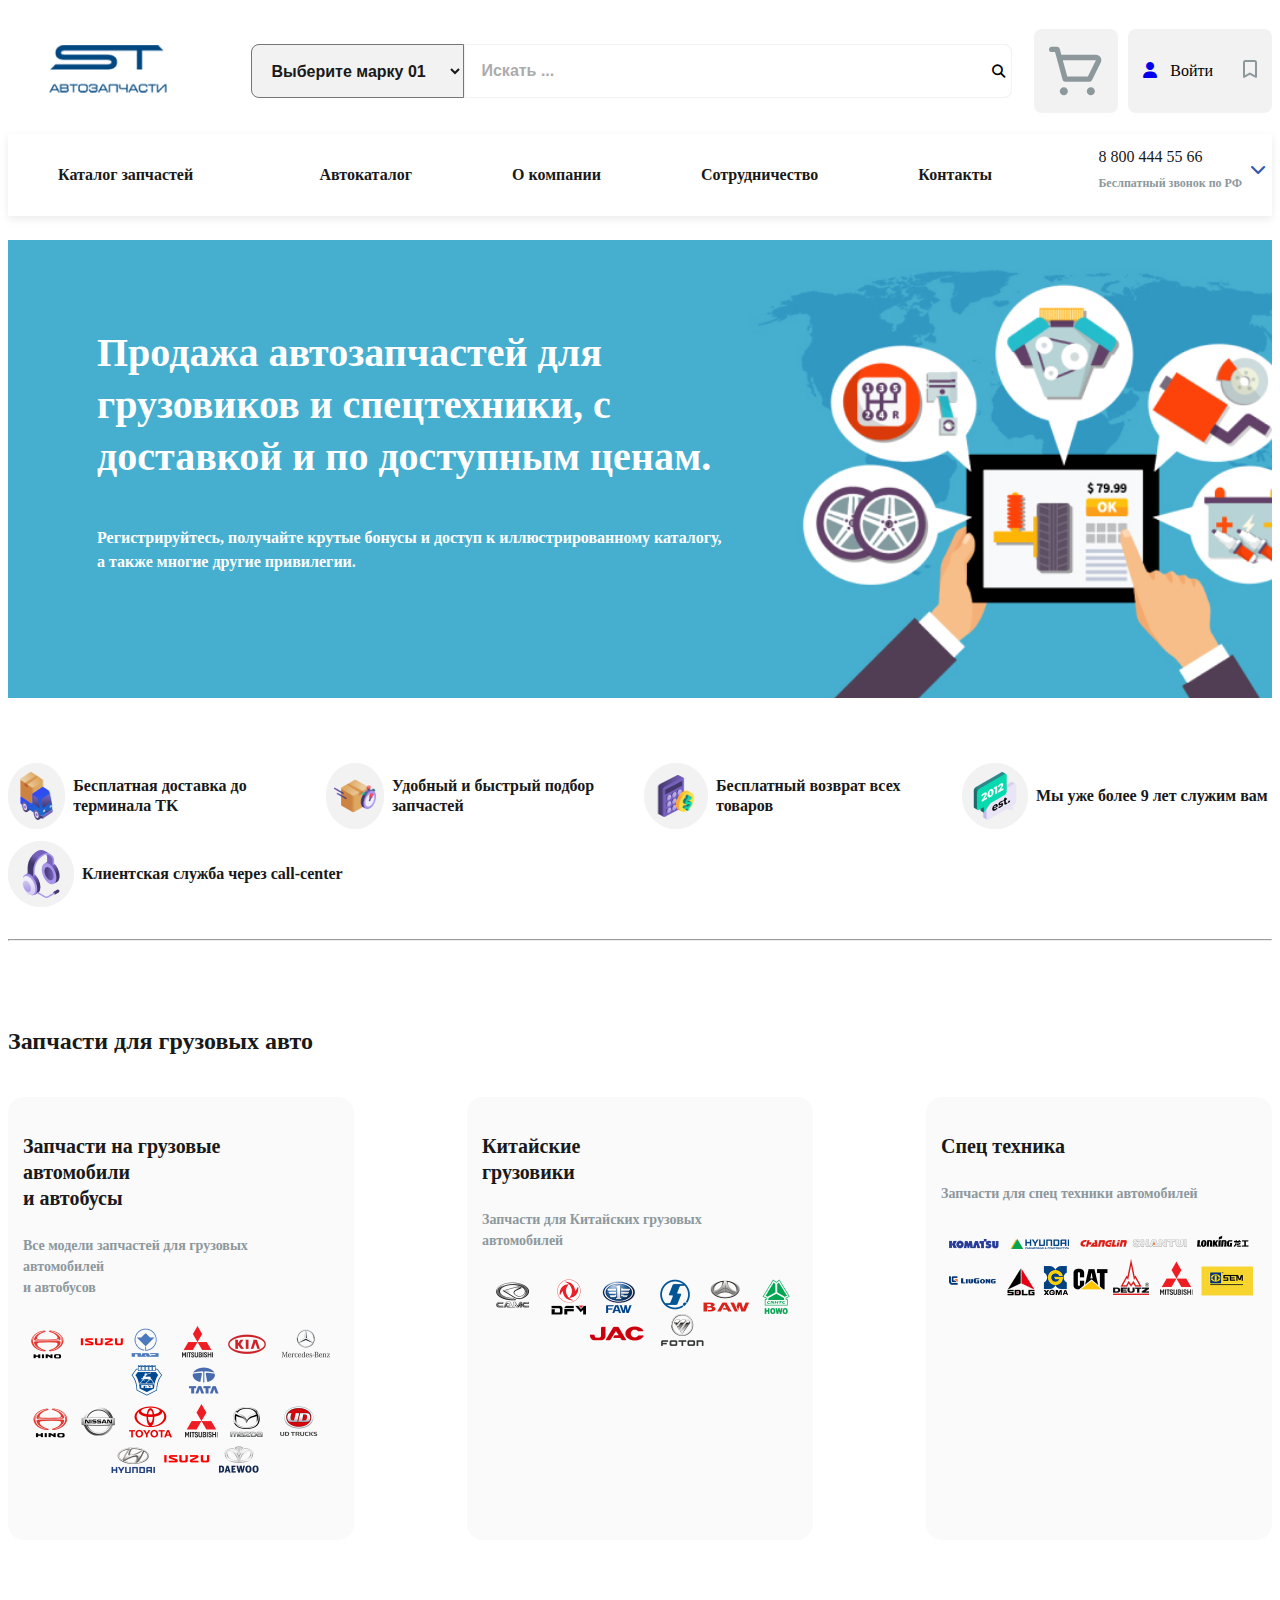
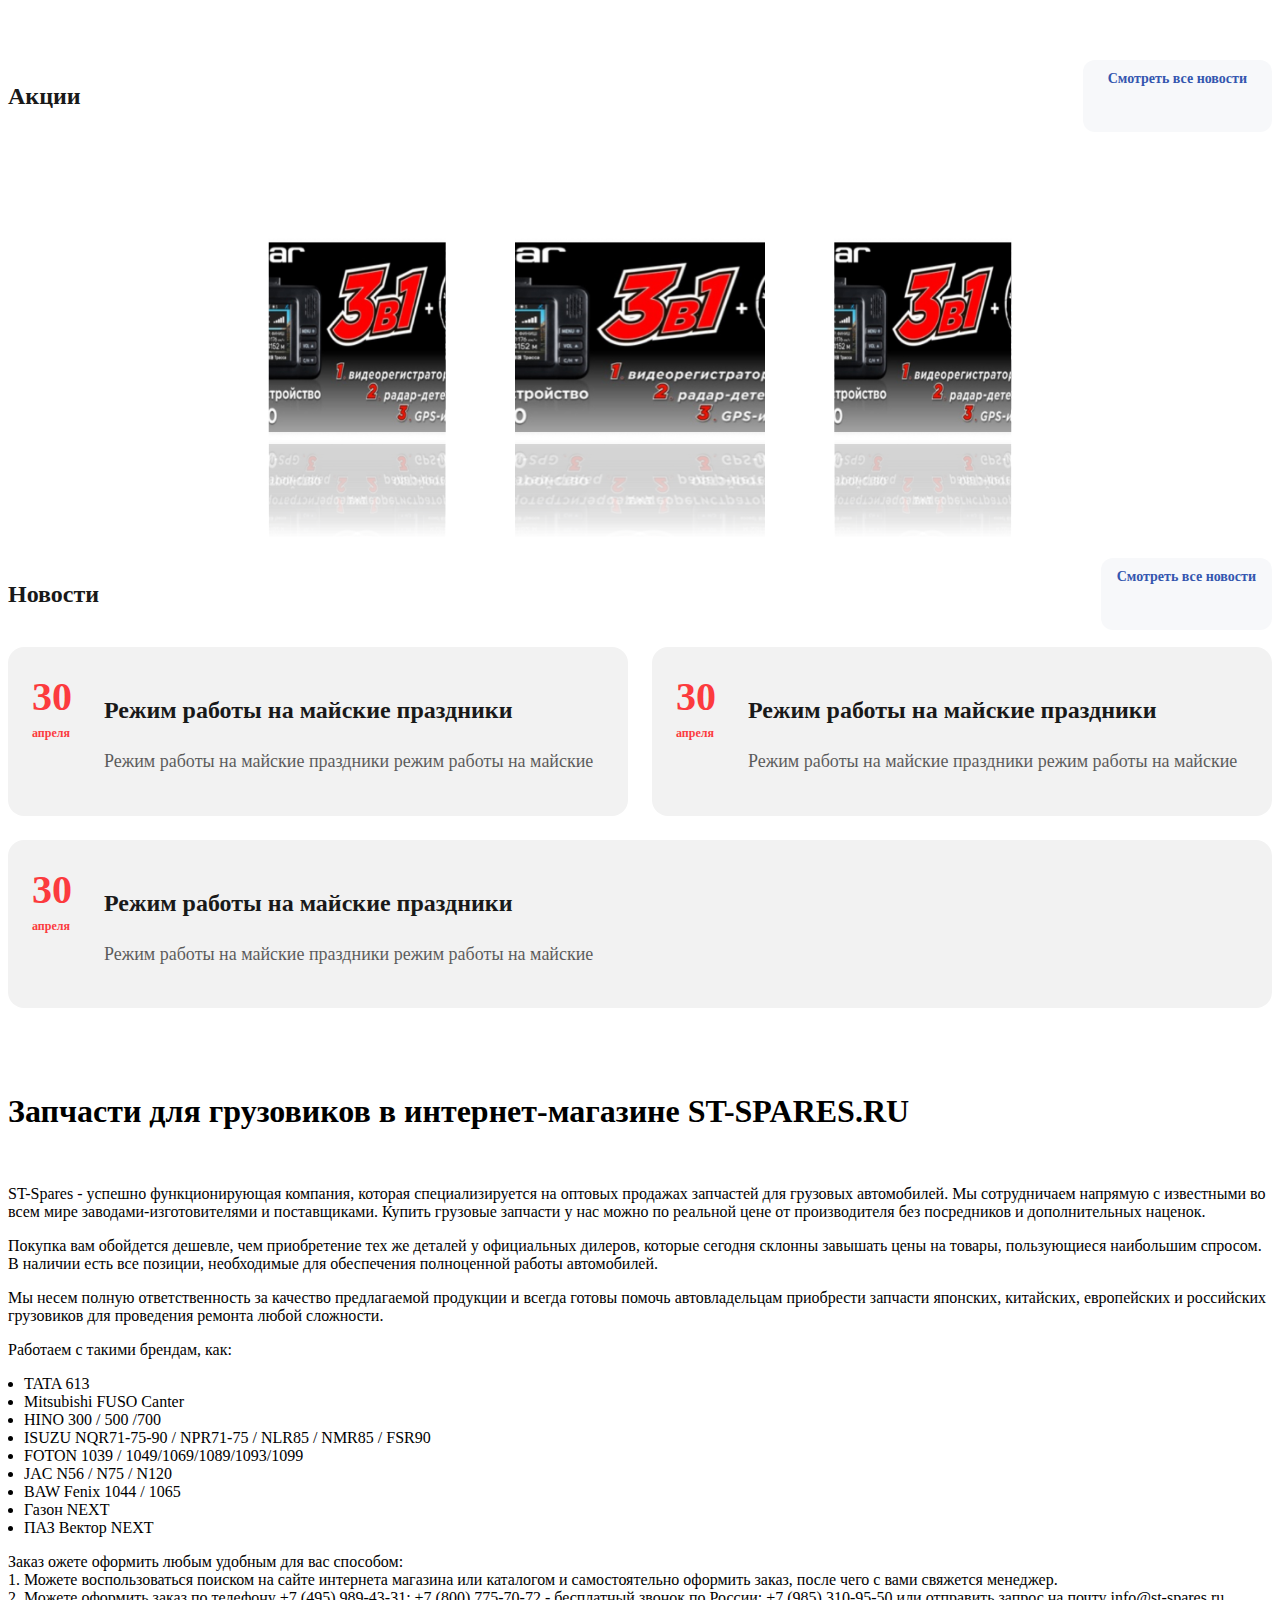
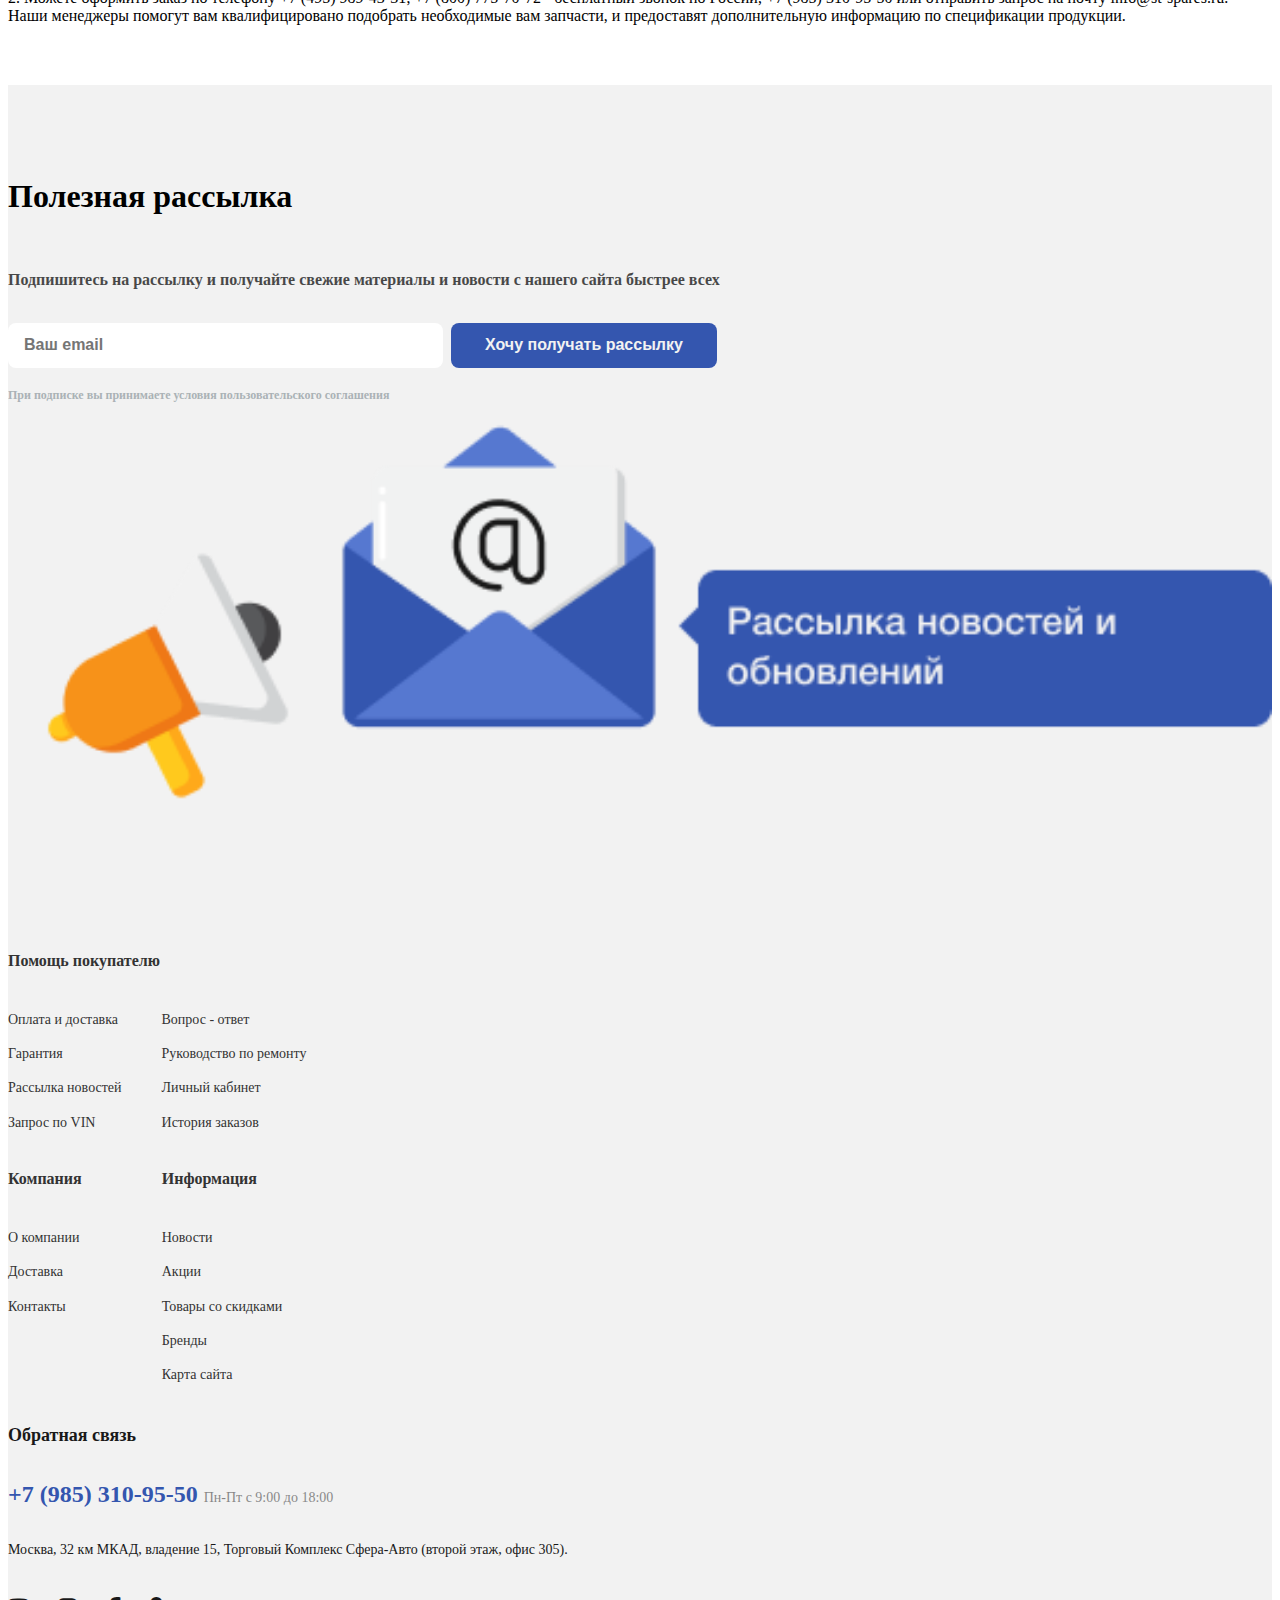
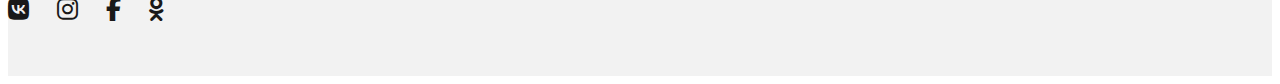
<file: index.html>
<!DOCTYPE html>
<html lang="en">
<head>
    <meta charset="UTF-8">
    <meta http-equiv="X-UA-Compatible" content="IE=edge">
    <meta name="viewport" content="width=device-width, initial-scale=1.0">
    <title>Document</title>
    <link href="https://cdn.jsdelivr.net/npm/bootstrap@5.0.2/dist/css/bootstrap.min.css" rel="stylesheet" integrity="sha384-EVSTQN3/azprG1Anm3QDgpJLIm9Nao0Yz1ztcQTwFspd3yD65VohhpuuCOmLASjC" crossorigin="anonymous">
    <link rel="stylesheet" href="https://cdnjs.cloudflare.com/ajax/libs/font-awesome/6.1.1/css/all.min.css">
    <link rel="stylesheet" href="style.css">
</head>
<body>



  <section class="header2">
    <div class="container-fluid">
      <div class="header2-row">

        <div class="header2-img-box">
          <img src="./img/Rectangle 2210.png">
        </div>

        <div class="bars">
          <span></span>
          <span></span>
          <span></span>
        </div>

        <form class="header2-form">
            <select>
              <option value="">Выберите марку 01</option>
              <option value="">Выберите марку 02</option>
              <option value="">Выберите марку 03</option>
            </select>  
          <div class="header2-search-box">
            <input type="search" placeholder="Искать ...">
            <button><i class="fa fa-magnifying-glass"></i></button>
          </div>
        </form>

        <div class="header2-icons">
          <a href="#" class="karzinka-btn"><img src="./img/1.svg"></a>
          <div class="header2-contact-icons">
            <a href="#"><i class="fa fa-user"></i></a>
            <p>Войти</p>
            <a href="#"><img src="./img/Icon (1).svg"></a>
          </div>
        </div>
      </div>
    </div>
  </section>

  <section class="header3">
    <div class="container-fluid">
      <div class="header3-header">
        <a href="#" class="header3-a1">Каталог запчастей</a>
        <div class="header3-box">
          <a href="#" class="header3-a1">Автокаталог</a>
          <a href="#" class="header3-a1">O компании</a>
          <a href="#" class="header3-a1">Сотрудничество</a>
          <a href="#" class="header3-a1">Контакты</a>
        </div>
        <div class="select">
          <a href="#" class="iconN"><i class="fa fa-chevron-right"></i></a>
          <div class="option1">
            <a href="#" class="a1">8 800 444 55 66</a>
            <p>Беслпатный звонок по РФ</p>
          </div>
          <div class="option2">
            <a href="#" class="a2">7 700 333 33 55</a>
            <a href="#" class="a2">6 600 333 33 55</a>
            <a href="#" class="a2">5 500 333 33 55</a>
            <a href="#" class="a2">4 400 333 33 55</a>
          </div>
        </div>
      </div>
    </div>
  </section>

  <section class="baner">
    <div class="container-fluid">
      <div class="baner-container">
        <div class="baner-title">
          <h1>Продажа автозапчастей для грузовиков и спецтехники, c доставкой и по доступным ценам.</h1>
          <p>Регистрируйтесь, получайте крутые бонусы и доступ к иллюстрированному каталогу, a также многие другие привилегии.</p>
        </div>
      </div>
    </div>
  </section>

  <section class="baner-footer">
    <div class="container-fluid">
      <div class="baner-footer-container">
        <div class="box">
          <div class="img-box">
            <img src="./img/Group 2672.png">
          </div>
          <p>Бесплатная доставка до терминала TK</p>
        </div>

        <div class="box">
          <div class="img-box">
            <img src="./img/Group 2673.png">
          </div>
          <p>Удобный и быстрый подбор запчастей</p>
        </div>

        <div class="box">
          <div class="img-box">
            <img src="./img/Group 2670.png">
          </div>
          <p>Бесплатный возврат всех товаров</p>
        </div>

        <div class="box">
          <div class="img-box">
            <img src="./img/Group 2676.png">
          </div>
          <p>Мы уже более 9 лет служим вам </p>
        </div>

        <div class="box">
          <div class="img-box">
            <img src="./img/Group 2675.png">
          </div>
          <p>Клиентская служба через call-center</p>
        </div>
      </div>
      <hr>
    </div>
  </section>

  <section class="hover-container">
    <div class="container-fluid">
      <div class="title">
        <h2>Запчасти для грузовых авто</h2>
      </div>
      <div class="hover-row">
        <div class="hover-box1 box">
          <div class="text">
            <h3>Запчасти на грузовые <br> автомобили <br> и автобусы</h3>
            <p>Bce модели запчастей для грузовых <br> автомобилей <br> и автобусов</p>
          </div>
          <div class="imgs">
            <div class="img-box">
              <img src="./img/Rectangle 2327.png">
            </div>
            <div class="img-box">
              <img src="./img/Rectangle 2327 (1).png">
            </div>
          </div>

          <div class="icon">

          </div>
        </div>

        <!--  -->
        
    <!--  -->

        <div class="hover-box2 box">
          <div class="text">
            <h3>Китайские <br> грузовики</h3>
            <p>Запчасти для Китайских грузовых <br> автомобилей</p>
          </div>
          <div class="img-box">
            <img src="./img/3.png">
          </div>

          <div class="icon">
            
          </div>
        </div>

        <div class="hover-box3 box">
          <div class="text">
            <h3>Спец техника</h3>
            <p>Запчасти для спец техники автомобилей</p>
          </div>
          <div class="img-box">
            <img src="./img/2.png">
          </div>

          <div class="icon">
            
          </div>
        </div>

      </div>
      <div class="text-bottom1">
        <div class="row">
          <div class="col-md-4 col-sm-6 col-12">
            <h4>Hino</h4>
            <div class="box">
              <ul class="ul-1">
                <li>Hino 300</li>
                <li>Hyundai HD270</li>
                <li>Isuzu NPR 71</li>
                <li>Fuso Canter</li>
              </ul>
              <ul class="ul-2">
                <li>Kia K2500/K2700</li>
                <li>Hino 700</li>
                <li>Isuzu NQR 90</li>
              </ul>
            </div>
          </div>

          <div class="col-md-4 col-sm-6 col-12">
            <h4>Kia</h4>
            <div class="box">
              <ul class="ul-1">
                <li>Hyundai HD270</li>
                <li>Isuzu NPR 71</li>
                <li>Fuso Canter</li>
              </ul>
              <ul class="ul-2">
                <li>Hino 700</li>
                <li>Isuzu NQR 90</li>
              </ul>
            </div>
          </div>

          <div class="col-md-4 col-sm-6 col-12">
            <div class="box">
              <ul class="ul-1">
                <h4>Kia</h4>
                <li>Hyundai HD270</li>
                <li>Isuzu NPR 71</li>
                <li>Fuso Canter</li>
                <li>Hino 700</li>
                <li>Isuzu NQR 90</li>
              </ul>
              <ul class="ul-2">
                <h4>Hino</h4>
                <li>Hino 300</li>
                <li>Hyundai HD270</li>
                <li>Isuzu NPR 71</li>
                <li>Fuso Canter</li>
              </ul>
            </div>
          </div>
        </div>
      </div>

      <div class="text-bottom2">
        <div class="row">
          <div class="col-md-4 col-sm-6 col-12">
            <h4>Hino</h4>
            <div class="box">
              <ul class="ul-1">
                <li>Hino 300</li>
                <li>Fuso Canter</li>
              </ul>
              <ul class="ul-2">
                <li>Kia K2500/K2700</li>
                <li>Hino 700</li>
                <li>Isuzu NQR 90</li>
              </ul>
            </div>
          </div>

          <div class="col-md-4 col-sm-6 col-12">
            <h4>Kia</h4>
            <div class="box">
              <ul class="ul-1">
                <li>Isuzu NPR 71</li>
                <li>Fuso Canter</li>
              </ul>
              <ul class="ul-2">
                <li>Hino 700</li>
                <li>Isuzu NQR 90</li>
              </ul>
            </div>
          </div>

          <div class="col-md-4 col-sm-6 col-12">
            <div class="box">
              <ul class="ul-1">
                <h4>Kia</h4>
                <li>Fuso Canter</li>
                <li>Hino 700</li>
                <li>Isuzu NQR 90</li>
              </ul>
              <ul class="ul-2">
                <h4>Hino</h4>
                <li>Hino 300</li>
                <li>Fuso Canter</li>
              </ul>
            </div>
          </div>
        </div>
      </div>

      <div class="text-bottom3">
        <div class="row">
          <div class="col-md-4 col-sm-6 col-12">
            <h4>Hino</h4>
            <div class="box">
              <ul class="ul-1">
                <li>Isuzu NPR 71</li>
                <li>Fuso Canter</li>
              </ul>
              <ul class="ul-2">
                <li>Kia K2500/K2700</li>
                <li>Hino 700</li>
              </ul>
            </div>
          </div>

          <div class="col-md-4 col-sm-6 col-12">
            <h4>Kia</h4>
            <div class="box">
              <ul class="ul-1">
                <li>Isuzu NPR 71</li>
                <li>Fuso Canter</li>
              </ul>
              <ul class="ul-2">
                <li>Hino 700</li>
                <li>Isuzu NQR 90</li>
              </ul>
            </div>
          </div>

          <div class="col-md-4 col-sm-6 col-12">
            <div class="box">
              <ul class="ul-1">
                <h4>Kia</h4>
                <li>Fuso Canter</li>
                <li>Hino 700</li>
                <li>Isuzu NQR 90</li>
              </ul>
              <ul class="ul-2">
                <h4>Hino</h4>
                <li>Hino 300</li>
                <li>Hyundai HD270</li>
              </ul>
            </div>
          </div>
        </div>
      </div>
    </div>
  </section>  

  <section class="slider">
    <div class="container-fluid">

      <div class="title">
        <h3>Акции</h3>
        <a href="#">Смотреть все новости</a>
      </div>

      <div class="wrapper">
        <!-- <a href="#" class="prev-btn"><i class="fas fa-chevron-left"></i></a> -->
        <div class="slider-container">
          <span style="--i:1" class="slide-image">
            <img src="./img/Rectangle 2242.jpg">
          </span>

          <span style="--i:2" class="slide-image">
            <img src="./img/Rectangle 2242.jpg">
          </span>

          <span style="--i:3" class="slide-image">
            <img src="./img/Rectangle 2242.jpg">
          </span>

          <span style="--i:4" class="slide-image">
            <img src="./img/Rectangle 2242.jpg">
          </span>

          <span style="--i:5" class="slide-image">
            <img src="./img/Rectangle 2242.jpg">
          </span>

          <span style="--i:6" class="slide-image">
            <img src="./img/Rectangle 2242.jpg">
          </span>

          <span style="--i:7" class="slide-image">
            <img src="./img/Rectangle 2242.jpg">
          </span>

          <span style="--i:8" class="slide-image">
            <img src="./img/Rectangle 2242.jpg">
          </span>
        </div>
        <!-- <a href="#" class="next-btn"><i class="fas fa-chevron-right"></i></a> -->
      </div>
    </div>
  </section>

  <section class="cards-container">
    <div class="container-fluid">
      <div class="title">
        <h3>Новости</h3>
        <a href="#">Смотреть все новости</a>
      </div>
      <div class="cards-row">

          <div class="cart">
            <div class="left">
              <div class="son">30</div>
              <span>апреля</span>
            </div>
            <div class="right">
              <h3>Режим работы на майские праздники</h3>
              <p>Режим работы на майские праздники режим работы на майские</p>
            </div>
          </div>

          <div class="cart">
            <div class="left">
              <div class="son">30</div>
              <span>апреля</span>
            </div>
            <div class="right">
              <h3>Режим работы на майские праздники</h3>
              <p>Режим работы на майские праздники режим работы на майские</p>
            </div>
          </div>

          <div class="cart">
            <div class="left">
              <div class="son">30</div>
              <span>апреля</span>
            </div>
            <div class="right">
              <h3>Режим работы на майские праздники</h3>
              <p>Режим работы на майские праздники режим работы на майские</p>
            </div>
          </div>
      </div>
    </div>
  </section>

  <section class="text-container">
    <div class="container-fluid">
      <div class="title">
        <h2>Запчасти для грузовиков в интернет-магазине ST-SPARES.RU</h2>
      </div>
      <p>ST-Spares - успешно функционирующая компания, которая специализируется на оптовых продажах запчастей для грузовых автомобилей. Мы сотрудничаем напрямую c известными во всем мире заводами-изготовителями и поставщиками. Купить грузовые запчасти y нас можно по реальной цене от производителя без посредников и дополнительных наценок.</p>

        <p>Покупка вам обойдется дешевле, чем приобретение тех же деталей y официальных дилеров, которые сегодня склонны завышать цены на товары, пользующиеся наибольшим спросом. B наличии есть все позиции, необходимые для обеспечения полноценной работы автомобилей.</p>
        
        <p>Мы несем полную ответственность за качество предлагаемой продукции и всегда готовы помочь автовладельцам приобрести запчасти японских, китайских, европейских и российских грузовиков для проведения ремонта любой сложности.</p>

        <p class="text-p1">Работаем c такими брендам, как:</p>
        <ul>
          <li>TATA 613</li>
          <li>Mitsubishi FUSO Canter</li>
          <li>HINO 300 / 500 /700</li>
          <li>ISUZU NQR71-75-90 / NPR71-75 / NLR85 / NMR85 / FSR90</li>
          <li>FOTON 1039 / 1049/1069/1089/1093/1099</li>
          <li>JAC N56 / N75 / N120</li>
          <li>BAW  Fenix 1044 / 1065</li>
          <li>Газон NEXT</li>
          <li>ПАЗ Вектор NEXT</li>
        </ul>

        <p class="text-p1">Заказ ожете оформить любым удобным для вас способом:</p>
        <ol>
          <li>Можете воспользоваться поиском на сайте интернета магазина или каталогом и самостоятельно оформить заказ, после чего c вами свяжется менеджер.</li>
          <li>Можете оформить заказ по телефону +7 (495) 989-43-31; +7 (800) 775-70-72 - бесплатный звонок по России; +7 (985) 310-95-50 или отправить запрос на почту info@st-spares.ru.</li>
        </ol>
        <p class="text-p1">Наши менеджеры помогут вам квалифицировано подобрать необходимые вам запчасти, и предоставят дополнительную информацию по спецификации продукции.</p>
    </div>
  </section>

  <footer class="footer">
    <div class="container-fluid">
      <div class="footer-top  row">
        <div class="col-xl-7 col-12">
          <div class="left">
            <h4>Полезная рассылка</h4>
            <p class="p1">Подпишитесь на рассылку и получайте свежие
              материалы и новости c нашего сайта быстрее всех</p>
            <form class="footer-top-form">
              <input type="email" placeholder="Ваш email">
              <button>Хочу получать рассылку</button>
            </form>
            <p class="p2">При подписке вы принимаете условия пользовательского соглашения</p>
          </div>
        </div>
        <div class="col-xl-5 col-12">
          <div class="right">
            <div class="img-box">
              <img src="./img/Group 2873.png" alt="">
            </div>
          </div>
        </div>
      </div>

      <div class="footer-bottom">
        <div class="row">
          <div class="col-xl-4 col-md-6 col-12">
            <h4 class="h4-1">Помощь покупателю</h4>
            <div class="box1">
              <ul class="ul-1">
                <li>Оплата и доставка</li>
                <li>Гарантия</li>
                <li>Рассылка новостей</li>
                <li>Запрос по VIN</li>
              </ul>
              <ul class="ul-2">
                <li>Вопрос - ответ</li>
                <li>Руководство по ремонту</li>
                <li>Личный кабинет</li>
                <li>История заказов</li>
              </ul>
            </div> 
          </div>
  
          <div class="col-xl-4 col-md-6 col-12">
            <div class="box2">
              <ul class="ul-1">
                <h4 class="h4-1">Компания</h4>
                <li>O компании</li>
                <li>Доставка</li>
                <li>Контакты</li>
              </ul>
              <ul class="ul-2">
                <h4 class="h4-1">Информация</h4>
                <li>Новости</li>
                <li>Акции</li>
                <li>Товары co скидками</li>
                <li>Бренды</li>
                <li>Карта сайта</li>
              </ul>
            </div> 
          </div>
  
          <div class="col-xl-4 col-md-6 col-12">
            <h4 class="h4-2">Обратная связь</h4>
            <div class="son">+7 (985) 310-95-50 <span>Пн-Пт c 9:00 до 18:00</span></div>
            <p>Москва, 32 км МКАД, владение 15, Торговый Комплекс Сфера-Авто (второй этаж, офис 305).</p>
            <div class="footer-bottom-icons">
              <a href="#"><i class="fa-brands fa-vk"></i></a>
              <a href="#"><i class="fa-brands fa-instagram"></i></a>
              <a href="#"><i class="fa-brands fa-facebook-f"></i></a>
              <a href="#"><i class="fa-brands fa-odnoklassniki"></i></a>
            </div>
          </div>
        </div>
      </div>
    </div>
  </footer>

  <script src="https://cdn.jsdelivr.net/npm/bootstrap@5.0.2/dist/js/bootstrap.bundle.min.js" integrity="sha384-MrcW6ZMFYlzcLA8Nl+NtUVF0sA7MsXsP1UyJoMp4YLEuNSfAP+JcXn/tWtIaxVXM" crossorigin="anonymous"></script>
  <script src="https://code.jquery.com/jquery-3.6.0.js" integrity="sha256-H+K7U5CnXl1h5ywQfKtSj8PCmoN9aaq30gDh27Xc0jk=" crossorigin="anonymous"></script>
  <script src="scrpit.js"></script>
</body>
</html>
</file>
<file: style.css>
.header2{
    padding: 21px 0;
}
.header2-row{
    display: flex;
    justify-content: space-between;
    align-items: center;
}
.header2-form{
    display: flex;
    background: #F2F2F2;
    border-radius: 8px;
    justify-content: space-between;
}
.header2-form select{
    font-weight: 550;
    font-size: 16px;
    line-height: 130%;
    color: #191919;
    width: 213px;
    height: 54px;
    background: #F2F2F2;
    padding: 0 15px;
    border-radius: 8px 0px 0px 8px;
}
.header2-search-box{
    width: 548px;
    height: 54px;
    display: flex;
    justify-content: space-between;
    background: #FFFFFF;
    border: 1px solid #F2F2F2;
    box-sizing: border-box;
    border-radius: 0px 8px 8px 0px;
}
.header2-search-box input{
    width: 100%;
    height: 100%;
    padding: 16px 0 16px 16px;
    font-weight: 550;
    font-size: 16px;
    line-height: 130%;
    color: #8D989D;
    opacity: 0.6;
    background: transparent;
    /* padding-right: 250px; */
    border: none;
}
.header2-search-box button{
    border: none;
    background: transparent;
}
.header2-icons{
    display: flex;
}
img{
    width: 100%;
    height: 100%;
}
.karzinka-btn{
    background: #F2F2F2;
    border-radius: 8px;
    padding: 15px;
    width: 54px;
    height: 54px;
}
.header2-contact-icons{
    display: flex;
    align-items: center;
    background: #F2F2F2;
    border-radius: 8px;
    padding: 15px;
    height: 54px;
    margin-left: 10px;
}
.header2-contact-icons p{
    margin: 0;
    padding: 0 30px 0 13px;
}

.header3-header{
    display: flex;
    justify-content: space-between;
    background: #FFFFFF;
    box-shadow: 0px 3px 8px rgba(0, 0, 0, 0.08);
    align-items: center;
}
.header3-a1{
    font-weight: 550;
    font-size: 16px;
    text-align: center;
    color: #191919;
    text-decoration: none;
    padding: 22px 50px;
    transition: all .5s ease;
}
.header3-a1:hover{
    background: #3456AF;
    color: #FFFFFF;
}
.header3-box{
    display: flex;
}
.header3 .select{
    padding: 15px 30px;
    background: #fff;
    cursor: pointer;
    position: relative;
    transition: all .5s ease;
}
.header3 .select:hover{
    background: #3456AF;
}
.header3 .select .a1{
    text-decoration: none;
    font-size: 16px;
    line-height: 16px;
    color: #191919;
    display: block;
    transition: all .5s ease;
}
.header3 .select:hover .a1{
    color: #fff;
}
.header3 .select p{
    font-weight: 550;
    font-size: 12px;
    line-height: 12px;
    text-align: center;
    color: #8D989D;
}
.header3 .select:hover p{
    color: #ddd;
}
.iconN{
    position: absolute;
    top: 20%;
    right: 0;
    padding:  10px;
    color: #3456AF;
    transform: rotate(90deg);
    text-decoration: none;
}
.header3 .select:hover .iconN{
    color: #fff;
}
.header3 .option2{
    position: absolute;
    bottom: -170%;
    left: 0;
    width: 100%;
    background: #3493afa1;
    padding: 15px 30px;
    opacity: 0;
    transform: translateY(-200%);
    transition: .5s;
    z-index: -1;
}
.header3 .option2 .a2{
    display: block;
    text-decoration: none;
    color: #191919;
    font-size: 16px;
}
.fon{
    opacity: 1 !important;
    transform: translateY(0%) !important;
    z-index: 100 !important;
}


.baner{
    padding: 24px 0 62px 0;
}
.baner-container{
    background-image: url(./img/Rectangle\ 2228.jpg);
    background-position: center;
    background-size: cover;
    background-repeat: no-repeat;

}
.baner-container .baner-title{
    padding: 60px 550px 108px 89px;
}
.baner-title h1{
    font-weight: 700;   
    font-size: 40px;
    line-height: 130%;
    color: #FFFFFF;
}
.baner-title p{
    font-weight: 550;
    font-size: 16px;    
    line-height: 150%;
    color: #FFFFFF;
    padding-top: 16px;
}
img{
    width: 100%;
    height: 100%;
}
.baner-footer-container{
    display: flex;
    gap: 8px;
    padding-bottom: 24px;
    flex-wrap: wrap;
}
.baner-footer-container .box{
    display: flex;
    align-items: center;
    flex: 1 1 16rem;
}
.baner-footer-container .box .img-box{
    width: 66px;
    height: 66px;
    background: #F2F2F2;
    border-radius: 50%;
}
.baner-footer-container .box p{
    font-weight: 550;
    font-size: 16px;
    line-height: 130%;
    color: #191919;
    padding-left: 8px;
}

.hover-container{
    padding: 60px 0;
    
}
.hover-container .title h2{
    font-weight: 700;
    font-size: 24px;
    line-height: 24px;
    color: #191919;
    padding-bottom: 24px;
}
.hover-row{
    display: flex;
    justify-content: space-between;
    flex-wrap: wrap;
}
.hover-row .box{
    background: #FAFAFA;
    border-radius: 16px;
    padding: 16px 16px 60px 15px;
    cursor: pointer;
    transition: all .5s ease;
}
.hover-row .box h3{
    font-weight: 700;
    font-size: 20px;
    line-height: 130%;
    color: #191919;
}
.hover-row .box p{
    font-weight: 550;
    font-size: 14px;
    line-height: 150%;
    color: #8D989D;
    padding: 4px 0 12px 0;
}
.hover-row .img-box{
    width: 315px;
}

.actev{
    border: 2px solid #3456AF;
    box-sizing: border-box;
    border-radius: 16px;
    display: flex;
    align-items: center;
}

.text-bottom1,
.text-bottom2,
.text-bottom3{
    padding-top: 32px;
    display: none;
    transition: all .5s ease;
}
.rang{
    display: block;
}
.text-bottom1 h4,
.text-bottom2 h4,
.text-bottom3 h4{
    font-weight: 700;
    font-size: 20px;
    line-height: 130%;
    color: #000000;
    padding-bottom: 19px;
    padding-left: 16px;
}
.text-bottom1 .box,
.text-bottom2 .box,
.text-bottom3 .box{
    display: flex;
}
.text-bottom1 ul,
.text-bottom2 ul,
.text-bottom3 ul{
    list-style: none;
    padding-left: 0;
}
.text-bottom1 .ul-1,
.text-bottom2 .ul-1,
.text-bottom3 .ul-1{
    padding-right: 80px;
}
.text-bottom1 li,
.text-bottom2 li,
.text-bottom3 li{
    margin-bottom: 27px;
    padding: 10px 10px 10px 15px;
    border-radius: 8px;
    font-weight: 550;
    font-size: 14px;
    line-height: 130%;
    color: #000000;
    opacity: 0.5;
    cursor: pointer;
    transition: all .5s ease;
}
.text-bottom1 li:hover,
.text-bottom2 li:hover,
.text-bottom3 li:hover{
    background: #F2F2F2;
    font-weight: 550;
    font-size: 14px;
    line-height: 130%;
    color: #000000;
    opacity: 1;
}

.slider{
    padding: 60px 0;
}
.slider .title{
    display: flex;
    justify-content: space-between;
    padding-bottom: 106px;
}
.slider .title h3{
    font-weight: 700;
    font-size: 24px;
    line-height: 24px;
    color: #191919;
}
.slider .title a{
    font-weight: 550;
    font-size: 14px;
    line-height: 130%;
    color: #3456AF;
    background: #F7F8FA;
    border-radius: 12px;
    padding: 10px 25px;
    text-decoration: none;
}
.wrapper{
    display: flex;
    justify-content: center;
}
.slider-container{
    position: relative;
    width: 250px;
    height: 200px;
    transform-style: preserve-3d;
    animation: animate 20s linear infinite;
}
@keyframes animate{
    0%{
        transform: perspective(1000px) rotateY(0deg);
    }
    100%{
        transform: perspective(1000px) rotateY(360deg);
    }
}
.slider-container span{
    position: absolute;
    top: 0;
    left: 0;
    width: 100%;
    height: 100%;
    transform-origin: center;
    transform-style: preserve-3d;
    transform: rotateY(calc(var(--i) * 45deg)) translateZ(400px);
    -webkit-box-reflect: below 0px linear-gradient(transparent,transparent,#0004);
}
.slider-container span img{
    position: absolute;
    top: 0;
    left: 0;
    width: 100%;
    height: 100%;
    object-fit: cover;
}

.cards-container{
    padding: 60px 0;
}
.cards-container .title{
    padding-bottom: 17px;
    display: flex;
    justify-content: space-between;
}
.cards-container .title h3{
    font-weight: 700;
    font-size: 24px;
    line-height: 24px;
    color: #191919;
}
.cards-container .title a{
    font-weight: 550;
    font-size: 14px;
    line-height: 130%;
    color: #3456AF;
    text-decoration: none;
    background: #F7F8FA;
    border-radius: 12px;
    padding: 10px 16px;
}
.cards-container .cards-row{
    display: flex;
    gap: 1.5rem;
    flex-wrap: wrap;

}
.cards-container .cards-row .cart{
    background: #F2F2F2;
    border-radius: 16px;
    padding: 24px 24px 24px 24px;
    display: flex;
    flex: 1 1 25rem;
}
.cart1{
    margin: 0 30px;
}
.cards-container .cards-row .cart .left{
    margin-right: 32px;
}
.cards-container .cards-row .cart .son{
    font-weight: 700;
    font-size: 40px;
    line-height: 130%;
    color: #FC3B3E;
}
.cards-container .cards-row .cart span{
    font-weight: 550;
    font-size: 12px;
    line-height: 130%;
    color: #FC3B3E;
}
.cards-container .cards-row .cart h3{
    font-weight: 700;
    font-size: 24px;
    line-height: 130%;
    color: #191919;
}
.cards-container .cards-row .cart p{
    font-weight: 400;
    font-size: 18px;
    line-height: 130%;
    color: #191919;
    opacity: 0.7;
}

.text-container{
    padding-bottom: 60px;
}
.text-container .title h2{
    font-weight: 700;
    font-size: 32px;
    line-height: 32px;
    color: #000000;
    padding-bottom: 32px;
}
.text-container ul{
    padding-left: 1rem;
}
.text-container ol{
    margin: 0;
    padding-left: 1rem;
}
.text-container .text-p1{
    padding: 0;
    margin: 0;
}

footer{
    background: #F2F2F2;
    padding: 52px 0;
}
.footer-top{
    padding-bottom: 88px;
    justify-content: space-between;
    align-items: center;
}
.footer-top .left h4{
    font-weight: 700;
    font-size: 32px;
    line-height: 32px;
    color: #000000;
}
.footer-top .left .p1{
    padding-top: 16px;
    padding-bottom: 16px;
    font-weight: 550;
    font-size: 16px;
    line-height: 130%;
    color: #000000;
    opacity: 0.7;
    padding-right: 350px;
}
.footer-top .left form{
    display: flex;
    width: 100%;
}
.footer-top .left input{
    background: #FFFFFF;
    border-radius: 8px;
    border: none;
    padding: 12px 260px 12px 16px;
    margin-right: 8px;
}
.footer-top .left input[type="email"]{
    font-weight: 550;
    font-size: 16px;
    line-height: 130%;
    color: #8D989D;
}
.footer-top .left button{
    padding: 12px 34px;
    display: block;
    border: none;
    font-weight: 550;
    font-size: 16px;
    line-height: 130%;
    color: #F2F2F2;
    background: #3456AF;
    border-radius: 8px;
}
.footer-top .left .p2{
    font-weight: 550;
    font-size: 12px;
    line-height: 130%;
    color: #8D989D;
    padding-top: 8px;
    opacity: 0.7;
}

.footer-bottom .box1{
    display: flex;
}
.footer-bottom .h4-1{
    font-weight: 700;
    font-size: 16px;
    line-height: 130%;
    color: #333333;
    padding-bottom: 18px;
}
.footer-bottom .box1 .ul-1{
    padding-right: 40px;
}
.footer-bottom li{
    font-weight: 400;
    font-size: 14px;
    line-height: 130%;
    color: #333333;
    padding-bottom: 16px;
}
.footer-bottom .box2{
    display: flex;
}
.footer-bottom .box2 .ul-1{
    padding-right: 80px;
}
.footer-bottom ul{
    padding: 0;
    margin: 0;
    list-style: none;
}
.footer-bottom .h4-2{
    font-weight: 550;
    font-size: 18px;
    line-height: 130%;
    color: #191919;
}
.footer-bottom .son{
    font-weight: 700;
    font-size: 24px;
    line-height: 130%;
    color: #3456AF;
    padding-top: 8px;
}
.footer-bottom .son span{
    font-weight: 400;
    font-size: 14px;
    line-height: 130%;
    color: #191919;
    opacity: 0.5;
}
.footer-bottom p{
    font-weight: 400;
    font-size: 14px;
    line-height: 130%;
    color: #191919;
    padding-top: 16px;
    padding-bottom: 24px;
}
.footer-bottom .footer-bottom-icons a{
    font-size: 24px;
    margin-right: 24px;
    color: #191919;
    text-decoration: none;
}


@media(max-width: 1294px){
    .footer-top .left input {
        padding: 12px 200px 12px 16px;
    }
}
@media(max-width: 1249px){
    .header3-a1 {
        padding: 20px 45px;
    }
}

@media(max-width: 1200px){
    .header2-form{
        display: none;
    }
    .header3-a1 {
        padding: 20px 24px;
    }
    .baner-container .baner-title {
        padding: 60px 350px 108px 89px;
    }
    .footer-top{
        text-align: center;
    }
    .footer-top .left .p1 {
        padding-right: 0px;
    }
    .footer-top .left form {
        justify-content: center;
    }

}
@media(max-width: 992px){
    .header3-a1 {
        padding: 20px 15px;
        /* font-size: 12px; */
    }
    .baner-container .baner-title {
        padding: 60px 204px 55px 40px;
    }
    .baner-title h1 {
        font-size: 35px;
        line-height: 40px;
    }
    .text-bottom1 .ul-1, 
    .text-bottom2 .ul-1, 
    .text-bottom3 .ul-1 {
        padding-right: 15px;
    }
    .text-bottom1 li, 
    .text-bottom2 li, 
    .text-bottom3 li {
        padding: 5px;
    }
}
@media(max-width: 767px){
    .header3-a1 {
        padding: 20px 15px;
        /* font-size: 12; */
    }
    .baner-container .baner-title {
        padding: 60px 150px 55px 40px;
    }
    .baner-title h1 {
        font-size: 30px;
        line-height: 35px;
    }
}
@media(max-width: 576px){
    .baner-container .baner-title {
        padding: 40px 50px 30px 30px;
    }
    .baner-title h1 {
        font-size: 25px;
        line-height: 30px;
    }
    .baner-title p {
        font-size: 15px;
        line-height: 20px;
        padding-top: 0px;
    }
}
</file>
